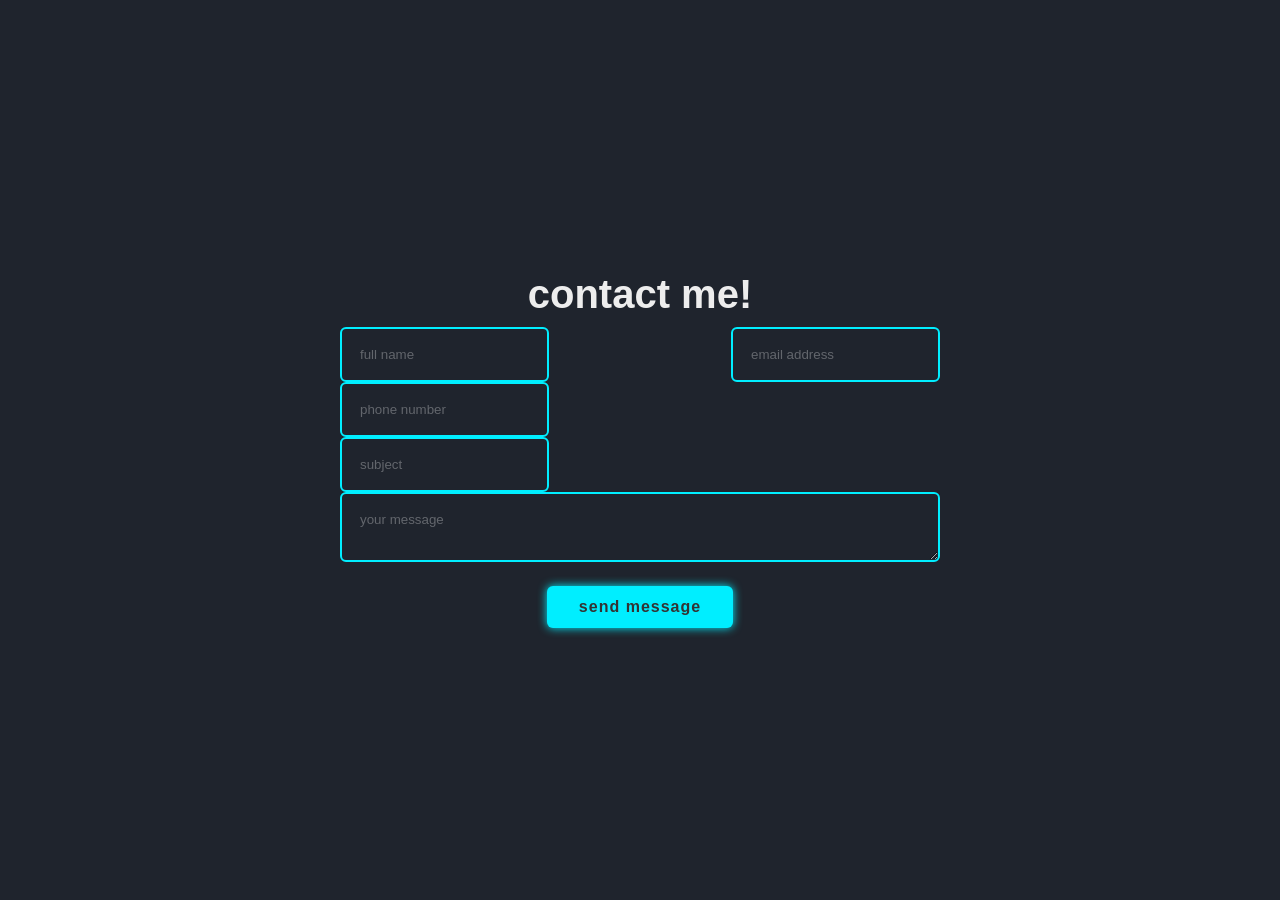
<file: index.html>
<!DOCTYPE html>
<html>
    <head>
        <title>fun blinks</title>
        <link rel="stylesheet" href="comic.css">
    </head>
    <body>
        <section class="contact">
            <h2> contact me!</h2>
            <form action="#">
                <div class="input-box">
                <div class="input-field field">
                    <input type="text" placeholder="full name"
                    id="name" class="item" autocomplete="off">
                    <div class="error-txt">FUll name can't be blank!</div>
                </div>
                <div class="input-box">
                <div class="input-field field">
                    <input type="text" placeholder="email address"
                    id="email" class="item" autocomplete="off">
                    <div class="error-txt">email can't be blank!</div>
                </div>
                </div>
                </div>
                <div class="input-box">
                <div class="input-field field">
                    
                    <input type="text" placeholder="phone number"
                    id="phone" class="item" autocomplete="off">
                    <div class="error-txt">phone number can't be blank!</div>
                </div></div>
                <div class="input-box">
                <div class="input-field field">
                    <input type="text" placeholder="subject"
                    id="name" class="item" autocomplete="off">
                    <div class="error-txt">subject can't be blank!</div>
                </div></div>
                <div class="textarea-field field">
                    <textarea name="" id="message" placeholder="your message"
                     class="item" autocomplete="off"></textarea>
                     <div class="error-txt">message can't be blank!</div>
                </div>
                <button type="submit">send message</button>
            </form>
        </section>
       
    </body>
</html>
</file>
<file: comic.css>
* {
margin: 0;
padding: 0;
box-sizing: border-box;
font-family: 'Poppins', sans-serif;
}
body {
display: flex;
justify-content: center;
align-items: center;
min-height: 100vh;
background: #1f242d;
}
.contact h2 {
font-size: 40px;
color: #ededed;
text-align: center;
margin-bottom: 10px;

}
.contact form {
    width: 600px;
    text-align: center;
    }
    form .input-box {
    display: flex;
    justify-content: space-between;
    }
    .field .item {
    width: 100%;
    padding: 18px;
    background: transparent;
    border: 2px solid #0ef;
    outline: none;
    border-radius: 6px;
    }
    .field.item {
        width: 100%;
        padding: 18px;
        background: transparent;
        border: 2px solid #0ef;
        outline: none;
        border-radius: 6px;
        font-size: 16px;
        color: #ededed;
        margin: 12px 0;
        }
        .field .item::placeholder {
        color: rgba(255, 255, 255, .3);
        }
        form button {
            padding: 12px 32px;
            background: #0ef;
            border: none;
            outline: none;
            border-radius: 6px;
            box-shadow: 0 0 10px #0ef;
            font-size: 16px;
            color: #333;
            letter-spacing: 1px;
            font-weight: 600;
            cursor: pointer;
            margin-top: 20px;
            }
            form button:hover{
                color: yellow;
                background: greenyellow;
            }
            .field .error-txt {
                font-size: 14.5px;
                color: #d93025;
                text-align: left;
                margin: -5px 0 10px;
                display: none;
                }
</file>
